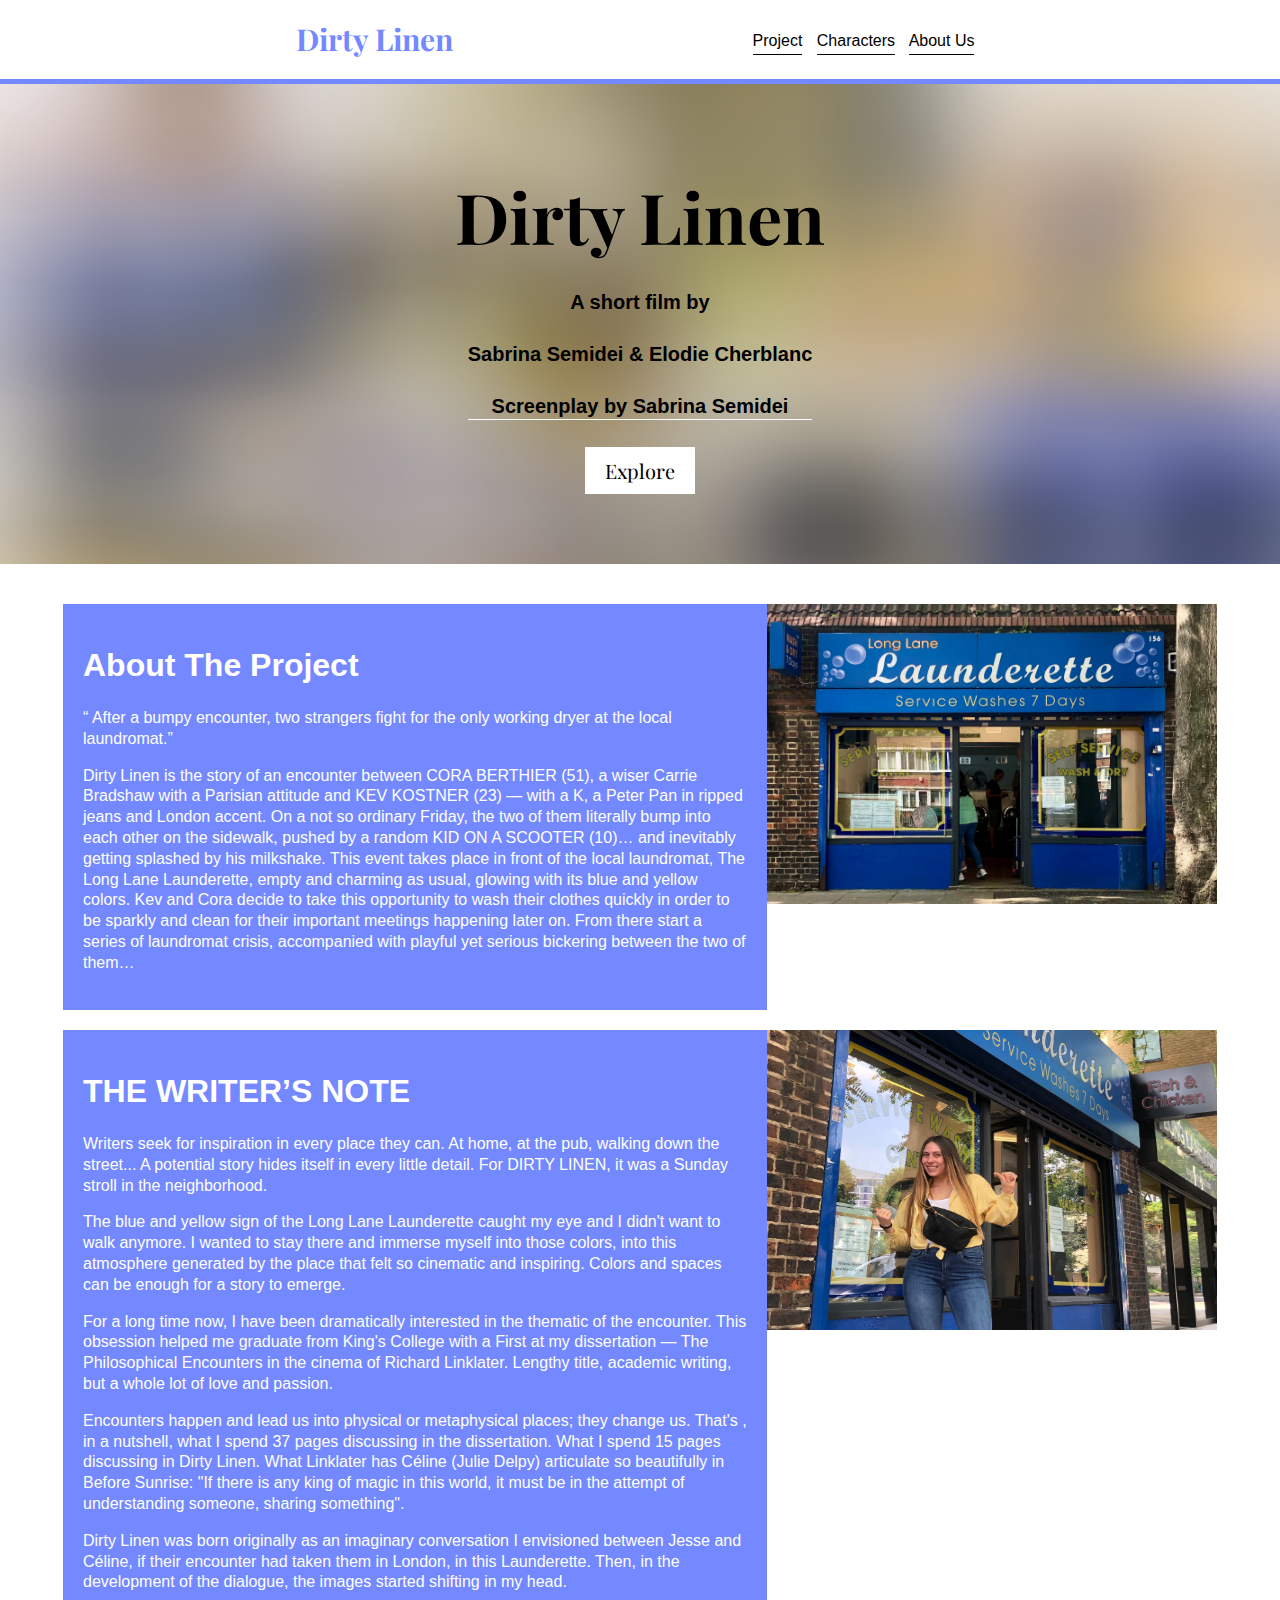
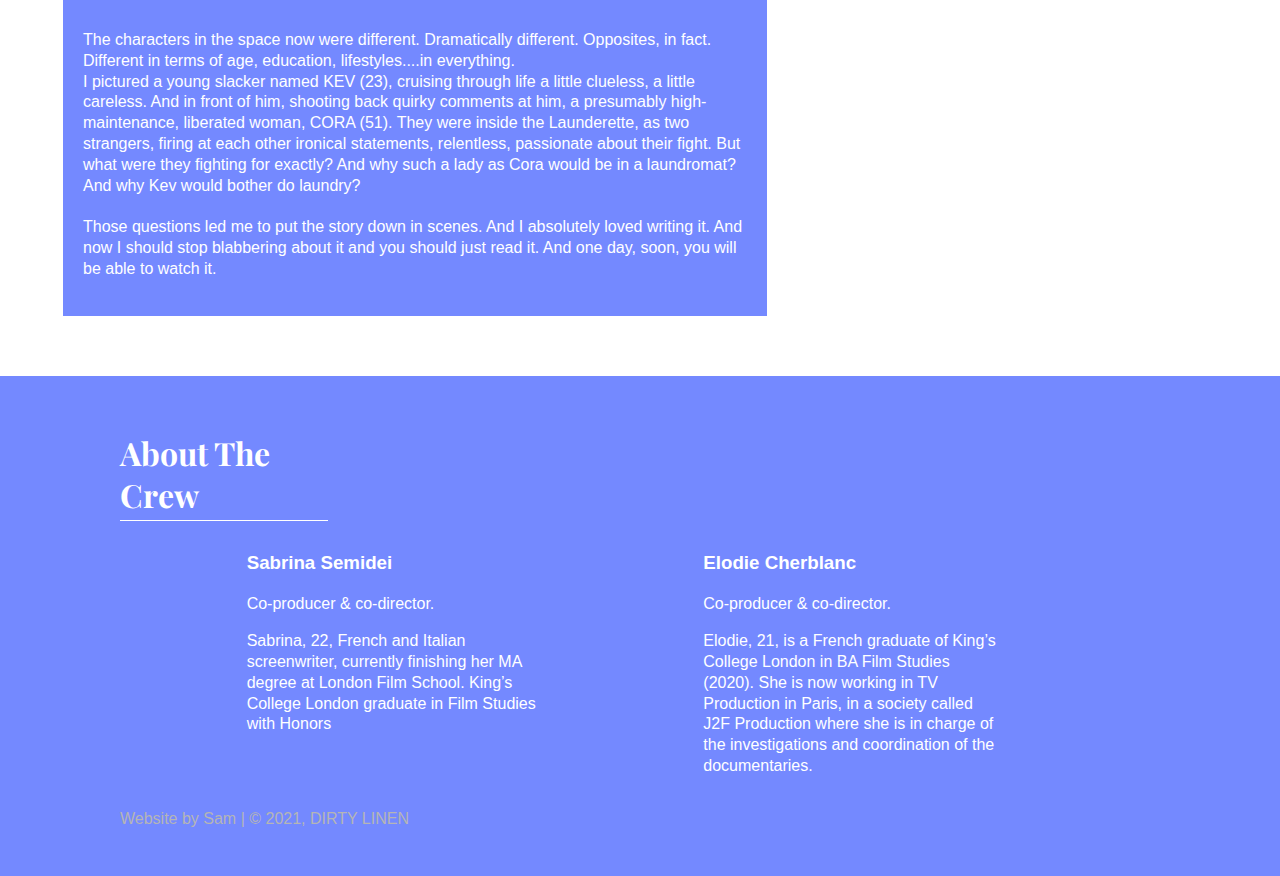
<file: index.html>
<!DOCTYPE html>
<html lang="en">
<head>
    <meta charset="UTF-8">
    <meta name="viewport" content="width=device-width, initial-scale=1.0">
    <title>Dirty </title>
    <meta charset="utf-8">
    <link rel="stylesheet" href="style.css">
</head>
<body>
    <nav>
        <h1>Dirty Linen</h1>
        <div class="onglets">
            <a href="index.html">Project</a>
            <a href="index2.html">Characters</a>
            <a href="#contact">About Us</a>
        </div>
    </nav>

    <header>
        <h1>Dirty Linen</h1>
        <h4>A short film by </br> </br>Sabrina Semidei & Elodie Cherblanc</br>
        </br> Screenplay by Sabrina Semidei</h4>
        <button>Explore</button>
    </header>

    <section class="main" id="produits">

        <div class="content">
            <div class="card">
                <div class="left">
                    <h1>About The Project </h1>
                    <q> After a bumpy encounter, two strangers fight for the only working dryer at the local laundromat.</q>
                    <p>Dirty Linen is the story of an  encounter between CORA BERTHIER (51),  a wiser Carrie Bradshaw with a Parisian attitude  and KEV KOSTNER  (23) — with a K, a Peter Pan in ripped jeans and London accent. On a not so ordinary Friday, the two of them literally bump into each other on the sidewalk, pushed by a random KID ON A SCOOTER (10)… and inevitably getting splashed by his milkshake.  This event takes place in front of the local laundromat, The Long Lane Launderette, empty and charming as usual, glowing with its blue and yellow colors. Kev and Cora decide to take this opportunity to wash their clothes quickly in order to be sparkly and clean for their important meetings happening later on. From there start a series of laundromat crisis, accompanied with playful yet serious bickering between the two of them…</p>
                </div>
                <div class="right">
                    <img src="Images/laundry-ConvertImage.jpg" alt="">
                </div>
            </div>

            <div class="card">
                <div class="left">
                    <h1>THE WRITER’S NOTE</h1>
                    <p>Writers seek for inspiration in every place they can. At home, at the pub, walking down the street... A potential story hides itself in every little detail. For DIRTY LINEN, it was a Sunday stroll in the neighborhood.</p>
                    <p>The blue and yellow sign of the Long Lane Launderette caught my eye and I didn't want to walk anymore. I wanted to stay there and immerse myself into those colors, into this atmosphere generated by the place that felt so cinematic and inspiring. Colors and spaces can be enough for a story to emerge. </p>
                    <p>For a long time now, I have been dramatically interested in the thematic of the encounter. This obsession helped me graduate from King's College with a First at my dissertation — The Philosophical Encounters in the cinema of Richard Linklater. Lengthy title, academic writing, but a whole lot of love and passion.</p>
                    <p>Encounters happen and lead us into physical or metaphysical places; they change us. That's , in a nutshell, what I spend 37 pages discussing in the dissertation.  What I spend 15 pages discussing in Dirty Linen. What Linklater has Céline (Julie Delpy) articulate so beautifully in Before Sunrise: "If there is any king of magic in this world, it must be in the attempt of understanding someone, sharing something".</p>
                    <p>Dirty Linen was born originally as an imaginary conversation I envisioned between Jesse and Céline, if their encounter had taken them in London, in this Launderette. Then, in the development of the dialogue, the images started shifting in my head. </p> </br>
                        The characters in the space now were different. Dramatically different. Opposites, in fact. Different in terms of age, education, lifestyles....in everything.</br> 
                         I pictured a young slacker named KEV (23), cruising through life a little clueless, a little careless. And in front of him, shooting back quirky comments at him, a presumably high-maintenance, liberated woman, CORA (51). They were inside the Launderette, as two strangers, firing at each other ironical statements, relentless, passionate about their fight. But what were they fighting for exactly? And why such a lady as Cora would be in a laundromat? And why Kev would bother do laundry?</br> 
                        
                        
                        
                        <br> Those questions led me to put the story down in scenes. And I absolutely loved writing it. And now I should stop blabbering about it and you should just read it. And one day, soon, you will be able to watch it.</p>
                
                </div>
                <div class="right">
                    <img src="Images/sablaundry-cut-min.jpg" alt="">
                </div>
            </div>
        </div>
    </section>

    <footer>
        <h1>About The Crew</h1>
        <div class="services">
            <div class="service">
                <h3>Sabrina Semidei</h3>
                <p>Co-producer & co-director.</p>
                <p>Sabrina, 22, French and Italian screenwriter, currently finishing her MA degree at London Film School. King’s College London graduate in Film Studies with Honors</p>
            </div>

            <div class="service">
                <h3>Elodie Cherblanc</h3>
                <p>Co-producer & co-director.</p>
                <p>Elodie, 21, is a French graduate of King’s College London in BA Film Studies (2020). She is now working in TV Production in Paris, in a society called J2F Production where she is in charge of the investigations and coordination of the documentaries.</p>
            </div>

        </div>

        <p id="contact">Website by Sam | &copy; 2021, DIRTY LINEN</p>
    </footer>
</body>
</html>
</file>
<file: style.css>
@import url('https://fonts.googleapis.com/css2?family=Montserrat&display=swap');
@import url('https://fonts.googleapis.com/css2?family=Playfair+Display:wght@600&display=swap');
html{
    scroll-behavior: smooth;
}
body{
    margin: 0px;
    padding: 0px;
    font-family: 'Montserrat', sans-serif;
}
nav{
    display:flex;
    flex-wrap:wrap;
    justify-content: center;
    align-items: center;
    border-bottom: 5px solid rgb(116, 137, 255);
}
nav h1{
    color: rgb(116, 137, 255);
    font-family: 'Playfair Display', serif;
    font-size: 30px;
}
nav .onglets{
    margin-top: 3px;
    margin-left: 300px;
}
nav .onglets a{
    text-decoration: none;
    color: #000;
    margin-right: 10px;
    border-bottom: 1px solid #000;
    padding-bottom: 5px;
}

header{
    display: flex;
    flex-direction: column;
    align-items: center;
    background: url('Images/ban4.jpeg');
    background-size: cover;
    padding: 40px;
    
}
header h1{
    font-family: 'Playfair Display', serif;
    font-size: 70px;
    color:rgb(0, 0, 0);
}
header h4{
    margin-top: -20px;
    font-size: 20px;
    color:#000000;
    text-align: center;
    border-bottom: 1px solid #fff;
}
header button{
    padding: 10px 20px;
    background-color: #fff;
    color:#000;
    border:none;
    margin-bottom: 30px;
    outline:none;
    font-size: 20px;
    font-family: 'Playfair Display', serif;
    cursor: pointer;
}

.main{
    margin-top: 40px;
    display: flex;
    flex-direction: column;
    align-items: center;
}
.main .content .card{
    display: flex;
    flex-wrap: wrap;
    justify-content: center;
    margin-bottom:20px;
}
.main .content .card .left{
   flex: 0 0 55%;
   padding: 20px;
   background-color:rgb(116, 137, 255);
   color:#fff;
}
.main .content .card.right{
    flex: 0 0 45%;
}
.main .content .card .right img{
    height: 300px;
    width: 450px;
}
*{box-sizing: border-box; -webkit-box-sizing: border-box; }
html, body { height: 100%; }
body { margin: 0; font: 16px/1.3 sans-serif; }

/*
PURE RESPONSIVE CSS3 SLIDESHOW GALLERY by Roko C. buljan
http://stackoverflow.com/a/34696029/383904
*/

.CSSgal {
  position: relative;
  overflow: hidden;
  height: 100%; /* Or set a fixed height */
}

/* SLIDER */

.CSSgal .slider {
  height: 100%;
  white-space: nowrap;
  font-size: 0;
  transition: 0.8s;
}

/* SLIDES */

.CSSgal .slider > * {
  font-size: 1rem;
  display: inline-block;
  white-space: normal;
  vertical-align: top;
  height: 100%;
  width: 100%;
  background: none 50% no-repeat;
  background-size: cover;
}

/* PREV/NEXT, CONTAINERS & ANCHORS */

.CSSgal .prevNext {
  position: absolute;
  z-index: 1;
  top: 50%;
  width: 100%;
  height: 0;
}

.CSSgal .prevNext > div+div {
  visibility: hidden; /* Hide all but first P/N container */
}

.CSSgal .prevNext a {
  background: #fff;
  position: absolute;
  width:       60px;
  height:      60px;
  line-height: 60px; /* If you want to place numbers */
  text-align: center;
  opacity: 0.7;
  -webkit-transition: 0.3s;
          transition: 0.3s;
  -webkit-transform: translateY(-50%);
          transform: translateY(-50%);
  left: 0;
}
.CSSgal .prevNext a:hover {
  opacity: 1;
}
.CSSgal .prevNext a+a {
  left: auto;
  right: 0;
}

/* NAVIGATION */

.CSSgal .bullets {
  position: absolute;
  z-index: 2;
  bottom: 0;
  padding: 10px 0;
  width: 100%;
  text-align: center;
}
.CSSgal .bullets > a {
  display: inline-block;
  width:       30px;
  height:      30px;
  line-height: 30px;
  text-decoration: none;
  text-align: center;
  background: rgba(255, 255, 255, 1);
  -webkit-transition: 0.3s;
          transition: 0.3s;
}
.CSSgal .bullets > a+a {
  background: rgba(255, 255, 255, 0.5); /* Dim all but first */
}
.CSSgal .bullets > a:hover {
  background: rgba(255, 255, 255, 0.7) !important;
}

/* NAVIGATION BUTTONS */
/* ALL: */
.CSSgal >s:target ~ .bullets >* {      background: rgba(255, 255, 255, 0.5);}
/* ACTIVE */
#s1:target ~ .bullets >*:nth-child(1) {background: rgba(255, 255, 255,   1);}
#s2:target ~ .bullets >*:nth-child(2) {background: rgba(255, 255, 255,   1);}
#s3:target ~ .bullets >*:nth-child(3) {background: rgba(255, 255, 255,   1);}
#s4:target ~ .bullets >*:nth-child(4) {background: rgba(255, 255, 255,   1);}
/* More slides? Add here more rules */

/* PREV/NEXT CONTAINERS VISIBILITY */
/* ALL: */
.CSSgal >s:target ~ .prevNext >* {      visibility: hidden;}
/* ACTIVE: */
#s1:target ~ .prevNext >*:nth-child(1) {visibility: visible;}
#s2:target ~ .prevNext >*:nth-child(2) {visibility: visible;}
#s3:target ~ .prevNext >*:nth-child(3) {visibility: visible;}
#s4:target ~ .prevNext >*:nth-child(4) {visibility: visible;}
/* More slides? Add here more rules */

/* SLIDER ANIMATION POSITIONS */

#s1:target ~ .slider {transform: translateX(   0%); -webkit-transform: translateX(   0%);}
#s2:target ~ .slider {transform: translateX(-100%); -webkit-transform: translateX(-100%);}
#s3:target ~ .slider {transform: translateX(-200%); -webkit-transform: translateX(-200%);}
/* More slides? Add here more rules */


/* YOU'RE THE DESIGNER! 
   ____________________
   All above was mainly to get it working :)
   CSSgal CUSTOM STYLES / OVERRIDES HERE: */

.CSSgal{
  color: rgb(255, 255, 255);  
  text-align: center;
}
.CSSgal .slider h2 {
  margin-top: 40vh;
  font-weight: 200;
  letter-spacing: -0.06em;
  word-spacing: 0.2em;
  font-size: 3em;
}
.CSSgal a {
  border-radius: 50%;
  margin: 0 3px;
  color: rgba(0,0,0,0.8);
  text-decoration: none;
}




/*========footer========*/

footer{
    margin-top: 40px;
    border-top: 5px solid rgb(116, 137, 255);
    background-color: rgb(116, 137, 255);
    color: #fff;
    padding: 30px 120px;
}
footer h1{
    font-family: 'Playfair Display', serif;
    border-bottom: 1px solid white;
    width: 20%;
    padding-bottom: 5px;
}
footer .services{
    margin-top: -10px;
    display:flex;
    flex-wrap:wrap;
    justify-content: space-evenly;
}
footer .services .service{
    margin-right: 30px;
}
footer .services .service p{
    max-width: 300px;
}
footer #contact{
    color: rgb(181, 181, 181);
}

@media screen and (max-width:680px){
    nav .onglets {
        margin-left: 40px;
        margin-bottom: 20px;
    }

    .main .card {
        margin: 10px;
    }
    .main .content .card .right img{
        height:auto;
        width: 100%;
        margin-top: -0px;
    }
    .main .content .card{
        display: block;
    }
    footer{
        padding: 30px;
    }
}
</file>
